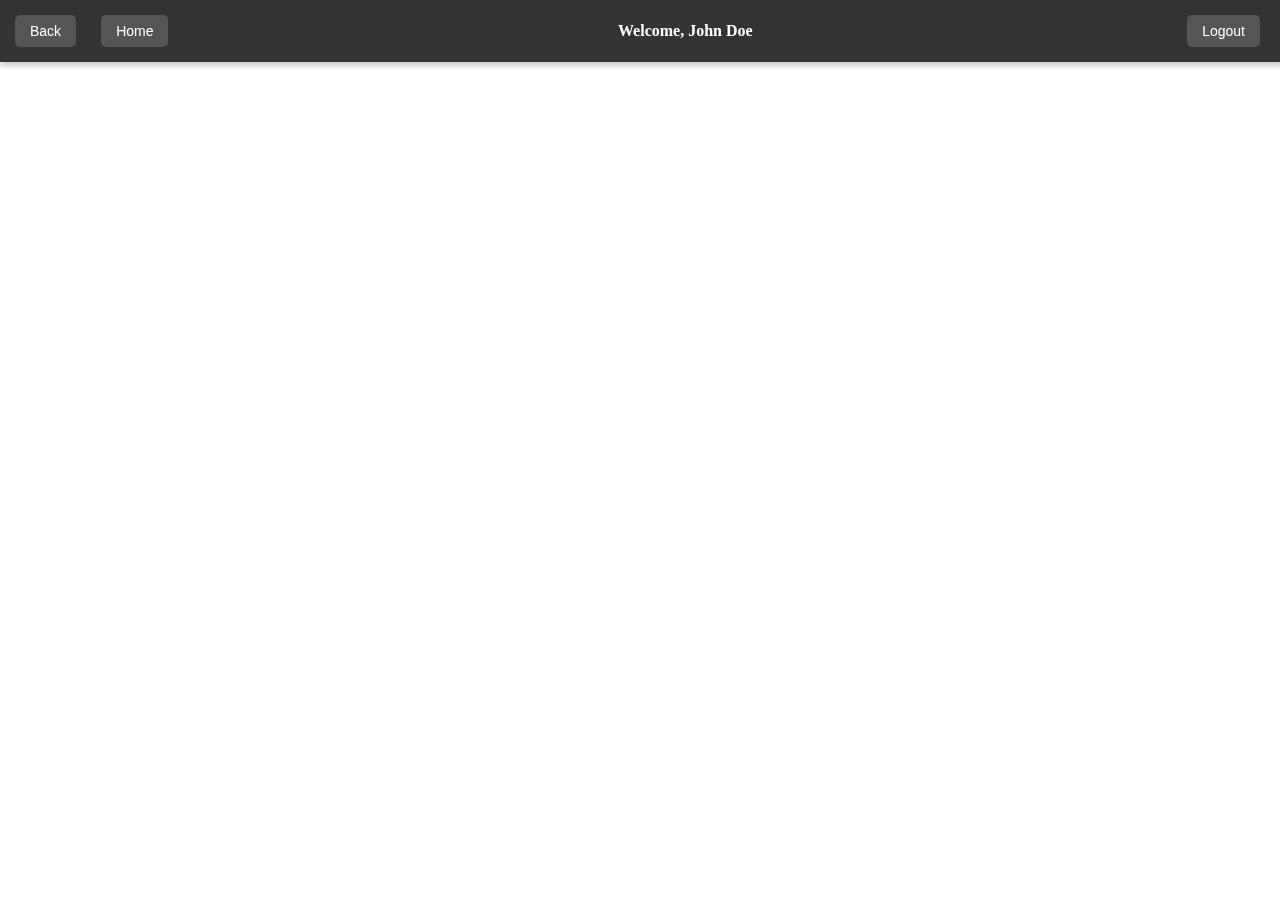
<file: templates/header.html>
<!DOCTYPE html>
<html lang="en">
  <head>
    <meta charset="UTF-8" />
    <meta name="viewport" content="width=device-width, initial-scale=1.0" />
    <title>Responsive Header</title>
    <link rel="stylesheet" href="../static/style_header.css" />
  </head>
  <body>
    <div class="header">
      <div class="left">
        <button onclick="goBack()">Back</button>
        <button onclick="goHome()">Home</button>
      </div>
      <div class="user-info">Welcome, <span id="username">User</span></div>
      <div class="right">
        <button onclick="logout()" id="logout_button">Logout</button>
      </div>
    </div>

    <script>
      // Function to go back
      function goBack() {
        window.history.back();
      }

      // Function to go to home page
      function goHome() {
        window.location.href = "/"; // Change '/' to your home page URL
      }

      // Function to logout
      function logout() {
        alert("Logging out...");
        window.location.href = "/login"; // Redirect to login page
      }

      // Simulating user name (replace with actual user data fetching)
      document.getElementById("username").innerText = "John Doe"; // Replace dynamically
    </script>
  </body>
</html>
</file>
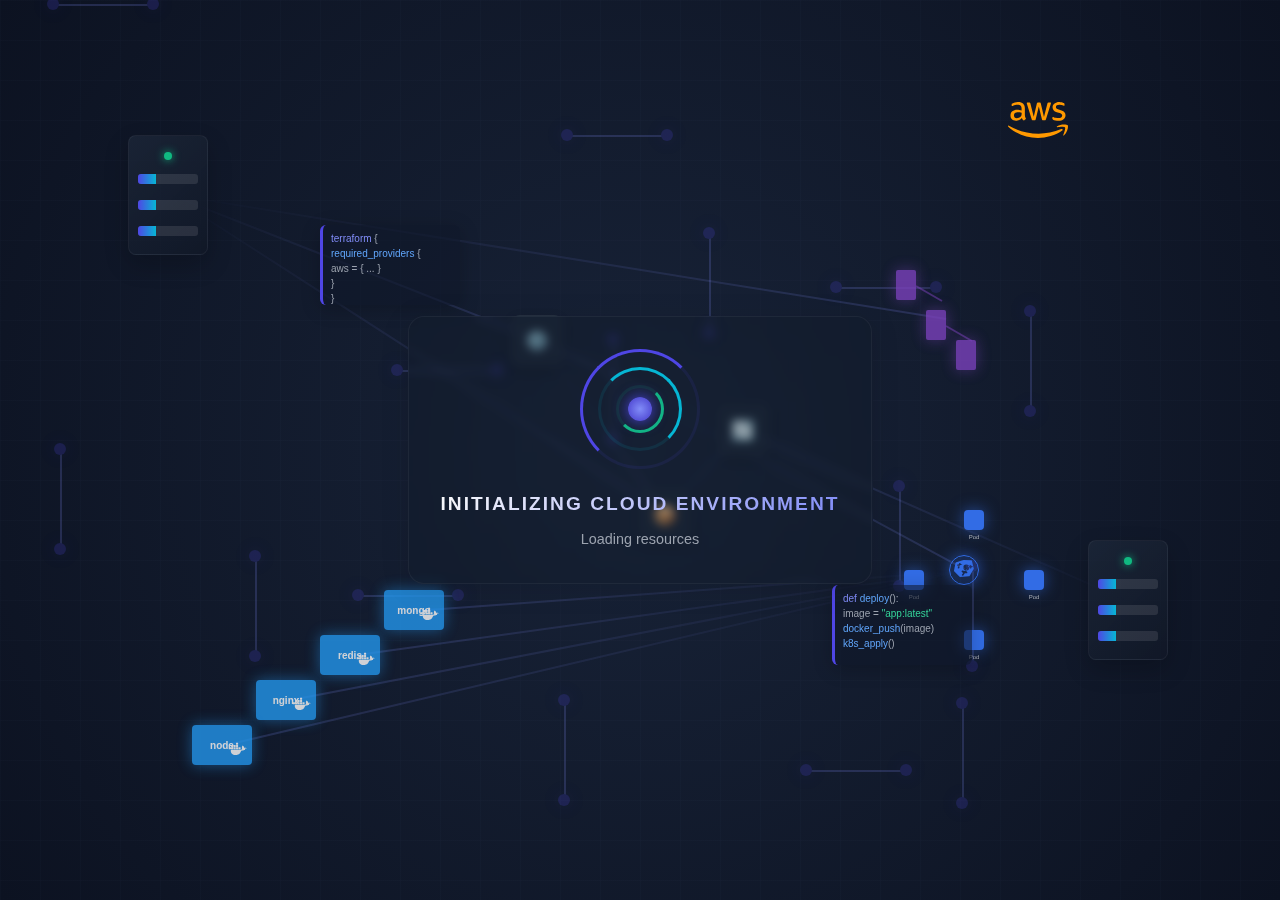
<file: templates/loading2.html>
<!DOCTYPE html>
<html lang="en">
  <head>
    <meta charset="UTF-8" />
    <meta name="viewport" content="width=device-width, initial-scale=1.0" />
    <title>Cloud Tech Loading</title>
    <style>
      /* Core styling and variables */
      :root {
        --primary: #4f46e5;
        --primary-dark: #4338ca;
        --primary-light: #818cf8;
        --secondary: #06b6d4;
        --secondary-dark: #0891b2;
        --accent: #10b981;
        --accent-alt: #0ea5e9;
        --terraform: #7b42bc;
        --kubernetes: #326ce5;
        --docker: #2496ed;
        --git: #f05032;
        --aws: #ff9900;
        --dark: #111827;
        --dark-2: #1f2937;
        --light: #f9fafb;
        --gray: #9ca3af;
        --glass: rgba(17, 25, 40, 0.75);
        --glass-border: rgba(255, 255, 255, 0.125);
        --glow-primary: 0 0 20px rgba(79, 70, 229, 0.6);
        --glow-secondary: 0 0 15px rgba(6, 182, 212, 0.5);
        --glow-terraform: 0 0 15px rgba(123, 66, 188, 0.6);
        --glow-kubernetes: 0 0 15px rgba(50, 108, 229, 0.6);
        --glow-docker: 0 0 15px rgba(36, 150, 237, 0.6);
        --transition-smooth: all 0.3s cubic-bezier(0.4, 0, 0.2, 1);
      }

      * {
        margin: 0;
        padding: 0;
        box-sizing: border-box;
        font-family: "SF Pro Display", -apple-system, BlinkMacSystemFont,
          "Segoe UI", Roboto, Oxygen, Ubuntu, sans-serif;
      }

      body {
        height: 100vh;
        overflow: hidden;
        background-color: var(--dark);
        color: var(--light);
        display: flex;
        justify-content: center;
        align-items: center;
        position: relative;
      }

      /* Loading overlay */
      .loading-overlay {
        position: fixed;
        top: 0;
        left: 0;
        width: 100%;
        height: 100%;
        background: radial-gradient(circle at center, #182338 0%, #0c1221 100%);
        z-index: 9999;
        display: flex;
        flex-direction: column;
        justify-content: center;
        align-items: center;
      }

      /* Grid overlay */
      .grid-overlay {
        position: absolute;
        top: 0;
        left: 0;
        width: 100%;
        height: 100%;
        background-image: linear-gradient(
            rgba(65, 78, 112, 0.05) 1px,
            transparent 1px
          ),
          linear-gradient(90deg, rgba(65, 78, 112, 0.05) 1px, transparent 1px);
        background-size: 40px 40px;
        pointer-events: none;
      }

      /* Loading content wrapper */
      .loading-content {
        position: relative;
        z-index: 100;
        display: flex;
        flex-direction: column;
        align-items: center;
        justify-content: center;
        padding: 2rem;
        backdrop-filter: blur(5px);
        border-radius: 16px;
        background: rgba(17, 25, 40, 0.3);
        border: 1px solid rgba(255, 255, 255, 0.05);
        box-shadow: 0 4px 30px rgba(0, 0, 0, 0.1);
      }

      /* Circular progress indicator */
      .circular-progress {
        position: relative;
        width: 120px;
        height: 120px;
        margin-bottom: 1.5rem;
        perspective: 1000px;
      }

      .circle-outer {
        position: absolute;
        width: 100%;
        height: 100%;
        border-radius: 50%;
        border: 3px solid rgba(79, 70, 229, 0.1);
        border-top-color: var(--primary);
        border-left-color: var(--primary);
        animation: spinCircle 2s linear infinite;
      }

      .circle-middle {
        position: absolute;
        width: 70%;
        height: 70%;
        top: 15%;
        left: 15%;
        border-radius: 50%;
        border: 3px solid rgba(6, 182, 212, 0.1);
        border-top-color: var(--secondary);
        border-right-color: var(--secondary);
        animation: spinCircleReverse 3s linear infinite;
      }

      .circle-inner {
        position: absolute;
        width: 40%;
        height: 40%;
        top: 30%;
        left: 30%;
        border-radius: 50%;
        border: 3px solid rgba(16, 185, 129, 0.1);
        border-bottom-color: var(--accent);
        border-right-color: var(--accent);
        animation: spinCircle 1.5s linear infinite;
      }

      .circle-core {
        position: absolute;
        width: 20%;
        height: 20%;
        top: 40%;
        left: 40%;
        border-radius: 50%;
        background: radial-gradient(
          circle at center,
          var(--primary-light),
          var(--primary-dark)
        );
        box-shadow: 0 0 15px var(--primary);
        animation: pulseCore 2s ease-in-out infinite alternate;
      }

      .loading-title {
        font-size: 1.2rem;
        font-weight: 600;
        letter-spacing: 2px;
        margin-bottom: 1rem;
        background: linear-gradient(135deg, var(--light), var(--primary-light));
        -webkit-background-clip: text;
        background-clip: text;
        color: transparent;
        text-align: center;
      }

      .loading-status {
        font-size: 0.9rem;
        color: var(--gray);
        min-height: 20px;
        text-align: center;
      }

      /* Animated dots */
      .loading-dots {
        display: inline-block;
      }

      .loading-dots::after {
        content: "";
        animation: loadingDots 1.5s infinite;
      }

      /* CI/CD Pipeline animation elements */
      .pipeline-system {
        position: absolute;
        width: 100%;
        height: 100%;
        pointer-events: none;
        z-index: 1;
      }

      .pipeline {
        position: absolute;
        height: 2px;
        background: var(--primary-light);
        opacity: 0.2;
        transform-origin: left center;
        will-change: width, height, opacity;
      }

      .pipeline-horizontal {
        width: 100px;
        animation: extendPipeline 4s infinite;
      }

      .pipeline-vertical {
        width: 2px;
        height: 100px;
        animation: extendPipelineVertical 4s infinite;
      }

      .pipeline-node {
        position: absolute;
        width: 12px;
        height: 12px;
        background: var(--primary);
        border-radius: 50%;
        box-shadow: var(--glow-primary);
        will-change: transform, opacity;
      }

      .pipeline-data {
        position: absolute;
        width: 8px;
        height: 4px;
        background: var(--secondary);
        border-radius: 4px;
        box-shadow: var(--glow-secondary);
        opacity: 0;
        animation: moveData 4s infinite;
        will-change: transform, opacity;
      }

      /* Cloud server elements */
      .cloud-server {
        position: absolute;
        width: 80px;
        height: 120px;
        background: linear-gradient(
          135deg,
          rgba(30, 41, 59, 0.7),
          rgba(17, 24, 39, 0.8)
        );
        border-radius: 8px;
        border: 1px solid rgba(255, 255, 255, 0.05);
        display: flex;
        flex-direction: column;
        align-items: center;
        justify-content: space-around;
        padding: 10px;
        box-shadow: 0 10px 25px rgba(0, 0, 0, 0.2);
        will-change: transform;
        animation: floatServer 10s ease-in-out infinite;
        z-index: 1;
      }

      .server-light {
        width: 8px;
        height: 8px;
        border-radius: 50%;
        background-color: var(--accent);
        box-shadow: 0 0 8px var(--accent);
        animation: serverPulse 2s infinite alternate;
      }

      .server-rack {
        width: 60px;
        height: 10px;
        background-color: rgba(255, 255, 255, 0.1);
        border-radius: 3px;
        margin: 2px 0;
        position: relative;
        overflow: hidden;
      }

      .server-progress {
        position: absolute;
        top: 0;
        left: 0;
        height: 100%;
        width: 30%;
        background: linear-gradient(90deg, var(--primary), var(--secondary));
        animation: serverProgress 4s infinite;
        will-change: width;
      }

      /* Code block animation */
      .code-block {
        position: absolute;
        width: 140px;
        height: 80px;
        background: rgba(15, 23, 42, 0.6);
        border-radius: 6px;
        border-left: 3px solid var(--primary);
        padding: 8px;
        font-family: "Fira Code", monospace;
        font-size: 10px;
        color: var(--gray);
        box-shadow: 0 4px 20px rgba(0, 0, 0, 0.2);
        overflow: hidden;
        will-change: transform;
        animation: floatCodeBlock 15s ease-in-out infinite alternate;
        z-index: 1;
      }

      .code-line {
        margin-bottom: 4px;
        white-space: nowrap;
        transform: translateX(0);
        animation: codeLine 12s infinite;
      }

      .code-keyword {
        color: #818cf8;
      }

      .code-string {
        color: #34d399;
      }

      .code-function {
        color: #60a5fa;
      }

      /* Technology elements */
      .tech-element {
        position: absolute;
        display: flex;
        align-items: center;
        justify-content: center;
        z-index: 2;
      }

      /* Docker container elements */
      .docker-container {
        position: absolute;
        width: 60px;
        height: 40px;
        background: var(--docker);
        border-radius: 4px;
        display: flex;
        align-items: center;
        justify-content: center;
        color: white;
        font-size: 10px;
        font-weight: bold;
        box-shadow: var(--glow-docker);
        opacity: 0.8;
        transform-origin: center bottom;
        animation: floatDocker 8s ease-in-out infinite,
          scaleDocker 5s ease-in-out infinite alternate;
        z-index: 1;
      }

      .docker-container::before {
        content: "";
        position: absolute;
        width: 20px;
        height: 20px;
        background-image: url("data:image/svg+xml,%3Csvg xmlns='http://www.w3.org/2000/svg' viewBox='0 0 24 24' fill='%23FFFFFF'%3E%3Cpath d='M13.983 11.078h2.119a.186.186 0 00.186-.185V9.006a.186.186 0 00-.186-.186h-2.119a.185.185 0 00-.185.185v1.888c0 .102.083.185.185.185m-2.954-5.43h2.118a.186.186 0 00.186-.186V3.574a.186.186 0 00-.186-.185h-2.118a.185.185 0 00-.185.185v1.888c0 .102.082.185.185.185m0 2.716h2.118a.187.187 0 00.186-.186V6.29a.186.186 0 00-.186-.185h-2.118a.185.185 0 00-.185.185v1.887c0 .102.082.185.185.186m-2.93 0h2.12a.186.186 0 00.184-.186V6.29a.185.185 0 00-.185-.185H8.1a.185.185 0 00-.185.185v1.887c0 .102.083.185.185.186m-2.964 0h2.119a.186.186 0 00.185-.186V6.29a.185.185 0 00-.185-.185H5.136a.186.186 0 00-.186.185v1.887c0 .102.084.185.186.186m5.893 2.715h2.118a.186.186 0 00.186-.185V9.006a.186.186 0 00-.186-.186h-2.118a.185.185 0 00-.185.185v1.888c0 .102.082.185.185.185m-2.93 0h2.12a.185.185 0 00.184-.185V9.006a.185.185 0 00-.184-.186h-2.12a.185.185 0 00-.184.185v1.888c0 .102.083.185.185.185m-2.964 0h2.119a.185.185 0 00.185-.185V9.006a.185.185 0 00-.185-.186H5.136a.186.186 0 00-.186.185v1.888c0 .102.084.185.186.185m-2.92 0h2.12a.185.185 0 00.184-.185V9.006a.185.185 0 00-.184-.186h-2.12a.185.185 0 00-.184.185v1.888c0 .102.082.185.185.185M23.763 9.89c-.065-.051-.672-.51-1.954-.51-.338.001-.676.03-1.01.087-.248-1.7-1.653-2.53-1.716-2.566l-.344-.199-.226.327c-.284.438-.49.922-.612 1.43-.23.97-.09 1.882.403 2.661-.6.332-1.246.514-1.946.542H4.746c-.248.798-.28 1.635-.099 2.442.22.957.685 1.87 1.304 2.492.715.675 1.585 1.13 2.499 1.29.6.097 1.205.146 1.813.145.503 0 1.003-.057 1.497-.171.488-.112.964-.273 1.423-.479.292-.133.593-.257.867-.415.662-.379 1.243-.893 1.692-1.495.169-.21.32-.431.455-.657.364-.63.572-1.321.608-2.062h.345c1.096 0 2.24-.08 3.108-.344.242-.079.478-.17.707-.271.166-.064.603-.262.736-.687.045-.141.046-.283.005-.424-.087-.238-.327-.423-.668-.423'/%3E%3C/svg%3E");
        background-repeat: no-repeat;
        background-size: contain;
        right: 5px;
        bottom: 5px;
      }

      /* Terraform elements */
      .terraform-element {
        position: absolute;
        width: 100px;
        height: 100px;
        z-index: 1;
      }

      .terraform-block {
        position: absolute;
        width: 20px;
        height: 30px;
        background: var(--terraform);
        border-radius: 2px;
        box-shadow: var(--glow-terraform);
        opacity: 0.8;
        transform-origin: center center;
      }

      .terraform-line {
        position: absolute;
        height: 2px;
        background: var(--terraform);
        opacity: 0.5;
        transform-origin: left center;
        animation: extendTerraformLine 3s ease-in-out infinite alternate;
      }

      /* Kubernetes elements */
      .kubernetes-element {
        position: absolute;
        width: 120px;
        height: 120px;
        z-index: 1;
      }

      .kubernetes-pod {
        position: absolute;
        width: 20px;
        height: 20px;
        background: var(--kubernetes);
        border-radius: 4px;
        box-shadow: var(--glow-kubernetes);
        display: flex;
        align-items: center;
        justify-content: center;
        color: white;
        font-size: 10px;
        animation: floatPod 10s ease-in-out infinite;
      }

      .kubernetes-pod::before {
        content: "Pod";
        font-size: 6px;
        position: absolute;
        bottom: -10px;
        color: rgba(255, 255, 255, 0.6);
      }

      .kubernetes-center {
        position: absolute;
        width: 30px;
        height: 30px;
        top: 50%;
        left: 50%;
        transform: translate(-50%, -50%);
        background: rgba(50, 108, 229, 0.2);
        border-radius: 50%;
        border: 1px solid var(--kubernetes);
        box-shadow: var(--glow-kubernetes);
        display: flex;
        align-items: center;
        justify-content: center;
      }

      .kubernetes-center::before {
        content: "";
        position: absolute;
        width: 20px;
        height: 20px;
        background-image: url("data:image/svg+xml,%3Csvg xmlns='http://www.w3.org/2000/svg' viewBox='0 0 24 24' fill='%23326CE5'%3E%3Cpath d='M11.988 0a1.71 1.71 0 00-.573.097L2.692 2.788a1.296 1.296 0 00-.92.9L.027 12.59a1.42 1.42 0 00.392 1.2l6.294 6.25c.318.28.734.424 1.157.4l9.96-.792a1.425 1.425 0 001.067-.643l4.578-7.764a1.327 1.327 0 00.242-1.08l-2.17-9.06a1.288 1.288 0 00-.853-.908L12.658.09c-.212-.06-.446-.092-.67-.09zM8.94 5.216c.354.003.686.176.89.467.148.32.127.692-.052.992l-1.158 1a.254.254 0 00-.06.267l.442 1.322c.079.24.016.5-.166.687a.66.66 0 01-.706.12l-1.215-.507c-.084-.034-.18-.034-.264 0l-1.214.507a.66.66 0 01-.707-.12.621.621 0 01-.166-.687l.442-1.322a.254.254 0 00-.06-.267l-1.158-1.001c-.192-.172-.273-.434-.214-.685a.63.63 0 01.514-.476l1.381-.201a.253.253 0 00.205-.147l.617-1.251c.109-.225.328-.38.579-.415a.68.68 0 01.662.283l.812 1.148c.045.066.119.11.199.119l1.392.117a.906.906 0 01.127.011zm5.816.2a3.638 3.638 0 013.649 3.647 3.638 3.638 0 01-3.649 3.646 3.638 3.638 0 01-3.646-3.646A3.638 3.638 0 0114.757 5.416zm4.193.14c.479-.12.981.161 1.116.642l.248.468c.086.174.277.268.469.23l.528-.05c.474-.073.939.194 1.046.661.106.467-.161.94-.618 1.08l-.504.077a.427.427 0 00-.336.336l-.08.503c-.072.467-.402.824-.872.826a.93.93 0 01-.885-.693l-.139-.518a.426.426 0 00-.413-.31h-.523c-.487 0-.88-.395-.883-.883 0-.487.392-.883.883-.883h.523c.182 0 .344-.112.413-.316l.134-.512a.851.851 0 01.893-.658zm-9.949.178a2.57 2.57 0 00-2.57 2.572 2.57 2.57 0 002.57 2.57 2.57 2.57 0 002.573-2.57 2.57 2.57 0 00-2.573-2.572zm6.043 8.389c.21-.001.414.062.587.178.338.228.491.646.376 1.034-.114.388-.465.655-.865.66h-2.128c-.084 0-.162.042-.209.111l-1.616 2.461c-.194.275-.518.428-.853.403-.336-.025-.633-.23-.782-.53a.917.917 0 01.099-.952l1.14-1.733c.05-.07.053-.166.006-.236L9.273 14.03c-.231-.271-.269-.659-.097-.973a.826.826 0 01.839-.377l2.544.456c.09.018.18-.013.249-.08l1.903-1.799a.999.999 0 01.686-.244z'/%3E%3C/svg%3E");
        background-repeat: no-repeat;
        background-size: contain;
      }

      /* Microservice containers */
      .microservice {
        position: absolute;
        width: 50px;
        height: 50px;
        border-radius: 8px;
        background: rgba(30, 41, 59, 0.7);
        border: 1px solid rgba(255, 255, 255, 0.05);
        display: flex;
        align-items: center;
        justify-content: center;
        box-shadow: 0 4px 12px rgba(0, 0, 0, 0.15);
        will-change: transform;
        animation: floatMicroservice 12s ease-in-out infinite alternate;
        z-index: 1;
      }

      .microservice-icon {
        font-size: 1.2rem;
        color: var(--primary-light);
      }

      /* Data packages */
      .data-package {
        position: absolute;
        width: 12px;
        height: 12px;
        border-radius: 4px;
        background: var(--primary-light);
        box-shadow: 0 0 8px var(--primary-light);
        opacity: 0.8;
        animation: floatingData 10s infinite linear;
        z-index: 1;
      }

      /* Connection lines */
      .connection-line {
        position: absolute;
        height: 2px;
        background: linear-gradient(90deg, var(--primary-light), transparent);
        animation: pulseLine 3s infinite;
        z-index: 0;
      }

      /* AWS cloud */
      .aws-cloud {
        position: absolute;
        top: 10%;
        right: 15%;
        width: 80px;
        height: 50px;
        animation: floatCloud 8s ease-in-out infinite;
        z-index: 2;
      }

      .aws-cloud::before {
        content: "";
        position: absolute;
        width: 60px;
        height: 60px;
        background-image: url("data:image/svg+xml,%3Csvg xmlns='http://www.w3.org/2000/svg' viewBox='0 0 24 24' fill='%23FF9900'%3E%3Cpath d='M6.763 10.036c0 .296.032.535.088.71.064.176.144.368.256.576.04.063.056.127.056.183 0 .08-.048.16-.152.24l-.503.335a.383.383 0 0 1-.208.072c-.08 0-.16-.04-.239-.112a2.47 2.47 0 0 1-.287-.375 6.18 6.18 0 0 1-.248-.471c-.622.734-1.405 1.101-2.347 1.101-.67 0-1.205-.191-1.596-.574-.391-.384-.59-.894-.59-1.533 0-.678.239-1.23.726-1.644.487-.415 1.133-.623 1.955-.623.272 0 .551.024.846.064.296.04.6.104.918.176v-.583c0-.607-.127-1.03-.375-1.277-.255-.248-.686-.367-1.3-.367-.28 0-.568.031-.863.103-.295.072-.583.16-.862.272a2.287 2.287 0 0 1-.28.104.488.488 0 0 1-.127.023c-.112 0-.168-.08-.168-.247v-.391c0-.128.016-.224.056-.28a.597.597 0 0 1 .224-.167c.279-.144.614-.264 1.005-.36a4.84 4.84 0 0 1 1.246-.151c.95 0 1.644.216 2.091.647.439.43.662 1.085.662 1.963v2.586zm-3.24 1.214c.263 0 .534-.048.822-.144.287-.096.543-.271.758-.51.128-.152.224-.32.272-.512.047-.191.08-.423.08-.694v-.335a6.66 6.66 0 0 0-.735-.136 6.02 6.02 0 0 0-.75-.048c-.535 0-.926.104-1.19.32-.263.215-.39.518-.39.917 0 .375.095.655.295.846.191.2.47.296.838.296zm6.41.862c-.144 0-.24-.024-.304-.08-.064-.048-.12-.16-.168-.311L7.586 5.55a1.398 1.398 0 0 1-.072-.32c0-.128.064-.2.191-.2h.783c.151 0 .255.025.31.08.065.048.113.16.16.312l1.342 5.284 1.245-5.284c.04-.16.088-.264.151-.312a.549.549 0 0 1 .32-.08h.638c.152 0 .256.025.32.08.063.048.12.16.151.312l1.261 5.348 1.381-5.348c.048-.16.104-.264.16-.312a.52.52 0 0 1 .311-.08h.743c.127 0 .2.065.2.2 0 .04-.009.08-.017.128a1.137 1.137 0 0 1-.056.2l-1.923 6.17c-.048.16-.104.263-.168.311a.51.51 0 0 1-.303.08h-.687c-.151 0-.255-.024-.32-.08-.063-.056-.119-.16-.15-.32l-1.238-5.148-1.23 5.14c-.04.16-.087.264-.15.32-.065.056-.177.08-.32.08zm10.256.215c-.415 0-.83-.048-1.229-.143-.399-.096-.71-.2-.918-.32-.128-.071-.215-.151-.247-.223a.563.563 0 0 1-.048-.224v-.407c0-.167.064-.247.183-.247.048 0 .096.008.144.024.048.016.12.048.2.08.271.12.566.215.878.279.319.064.63.096.95.096.502 0 .894-.088 1.165-.264a.86.86 0 0 0 .415-.758.777.777 0 0 0-.215-.559c-.144-.151-.416-.287-.807-.415l-1.157-.36c-.583-.183-1.014-.454-1.277-.813a1.902 1.902 0 0 1-.4-1.158c0-.335.073-.63.216-.886.144-.255.335-.479.575-.654.24-.184.51-.32.83-.415.32-.096.655-.136 1.006-.136.175 0 .359.008.535.032.183.024.35.056.518.088.16.04.312.08.455.127.144.048.256.096.336.144a.69.69 0 0 1 .24.2.43.43 0 0 1 .071.263v.375c0 .168-.064.256-.184.256a.83.83 0 0 1-.303-.096 3.652 3.652 0 0 0-1.532-.311c-.455 0-.815.071-1.062.223-.248.152-.375.383-.375.71 0 .224.08.416.24.567.159.152.454.304.877.44l1.134.358c.574.184.99.44 1.237.767.247.327.367.702.367 1.117 0 .343-.072.655-.207.926-.144.272-.336.511-.583.703-.248.2-.543.343-.886.447-.36.111-.734.167-1.142.167zM21.698 16.207c-2.626 1.94-6.442 2.969-9.722 2.969-4.598 0-8.74-1.7-11.87-4.526-.247-.223-.024-.527.272-.351 3.384 1.963 7.559 3.153 11.877 3.153 2.914 0 6.114-.607 9.06-1.852.439-.2.814.287.383.607zM22.792 14.961c-.336-.43-2.22-.207-3.074-.103-.255.032-.295-.192-.063-.36 1.5-1.053 3.967-.75 4.254-.399.287.36-.08 2.826-1.485 4.007-.215.184-.423.088-.327-.151.32-.79 1.03-2.57.695-2.994z'/%3E%3C/svg%3E");
        background-repeat: no-repeat;
        background-size: contain;
      }

      /* Animation keyframes */
      @keyframes spinCircle {
        0% {
          transform: rotate(0deg);
        }
        100% {
          transform: rotate(360deg);
        }
      }

      @keyframes spinCircleReverse {
        0% {
          transform: rotate(0deg);
        }
        100% {
          transform: rotate(-360deg);
        }
      }

      @keyframes pulseCore {
        0% {
          transform: scale(1);
          opacity: 0.7;
        }
        100% {
          transform: scale(1.2);
          opacity: 1;
        }
      }

      @keyframes loadingDots {
        0%,
        20% {
          content: "";
        }
        40% {
          content: ".";
        }
        60% {
          content: "..";
        }
        80%,
        100% {
          content: "...";
        }
      }

      @keyframes typeWriter {
        from {
          width: 0;
        }
        to {
          width: 100%;
        }
      }

      @keyframes blink {
        50% {
          opacity: 0;
        }
      }

      @keyframes fadeIn {
        from {
          opacity: 0;
          transform: translateY(10px);
        }
        to {
          opacity: 1;
          transform: translateY(0);
        }
      }

      @keyframes extendPipeline {
        0%,
        20% {
          width: 0;
          opacity: 0.1;
        }
        50%,
        70% {
          width: 100px;
          opacity: 0.5;
        }
        100% {
          width: 0;
          opacity: 0.1;
        }
      }

      @keyframes extendPipelineVertical {
        0%,
        20% {
          height: 0;
          opacity: 0.1;
        }
        50%,
        70% {
          height: 100px;
          opacity: 0.5;
        }
        100% {
          height: 0;
          opacity: 0.1;
        }
      }

      @keyframes moveData {
        0%,
        20% {
          left: 0;
          opacity: 0;
        }
        30% {
          opacity: 1;
        }
        70% {
          left: 100px;
          opacity: 1;
        }
        80%,
        100% {
          left: 100px;
          opacity: 0;
        }
      }

      @keyframes moveDataVertical {
        0%,
        20% {
          top: 0;
          opacity: 0;
        }
        30% {
          opacity: 1;
        }
        70% {
          top: 100px;
          opacity: 1;
        }
        80%,
        100% {
          top: 100px;
          opacity: 0;
        }
      }

      @keyframes serverPulse {
        0% {
          opacity: 0.5;
        }
        100% {
          opacity: 1;
        }
      }

      @keyframes serverProgress {
        0% {
          width: 0;
        }
        50% {
          width: 70%;
        }
        100% {
          width: 0;
        }
      }

      @keyframes codeLine {
        0%,
        10% {
          transform: translateX(0);
        }
        40%,
        60% {
          transform: translateX(-50%);
        }
        90%,
        100% {
          transform: translateX(-100%);
        }
      }

      @keyframes floatServer {
        0%,
        100% {
          transform: translateY(0);
        }
        50% {
          transform: translateY(-10px);
        }
      }

      @keyframes floatCodeBlock {
        0%,
        100% {
          transform: translateY(0) rotate(0deg);
        }
        50% {
          transform: translateY(-15px) rotate(1deg);
        }
      }

      @keyframes floatMicroservice {
        0%,
        100% {
          transform: translateY(0) rotate(0deg);
        }
        33% {
          transform: translateY(-8px) rotate(1deg);
        }
        66% {
          transform: translateY(5px) rotate(-1deg);
        }
      }

      @keyframes floatingData {
        0% {
          transform: translate(0, 0) rotate(0deg);
        }
        25% {
          transform: translate(300px, -100px) rotate(90deg);
        }
        50% {
          transform: translate(400px, 200px) rotate(180deg);
        }
        75% {
          transform: translate(100px, 300px) rotate(270deg);
        }
        100% {
          transform: translate(0, 0) rotate(360deg);
        }
      }

      @keyframes pulseLine {
        0%,
        100% {
          opacity: 0.1;
        }
        50% {
          opacity: 0.5;
        }
      }

      @keyframes floatDocker {
        0%,
        100% {
          transform: translateY(0);
        }
        50% {
          transform: translateY(-15px);
        }
      }

      @keyframes scaleDocker {
        0%,
        100% {
          transform: scaleY(1);
        }
        50% {
          transform: scaleY(1.1);
        }
      }

      @keyframes extendTerraformLine {
        0% {
          width: 0;
          opacity: 0.1;
        }
        50% {
          width: 50px;
          opacity: 0.5;
        }
        100% {
          width: 0;
          opacity: 0.1;
        }
      }

      @keyframes floatPod {
        0% {
          transform: translate(0, 0) rotate(0deg);
        }
        25% {
          transform: translate(20px, -20px) rotate(10deg);
        }
        50% {
          transform: translate(0, -40px) rotate(0deg);
        }
        75% {
          transform: translate(-20px, -20px) rotate(-10deg);
        }
        100% {
          transform: translate(0, 0) rotate(0deg);
        }
      }

      @keyframes floatCloud {
        0%,
        100% {
          transform: translateY(0) scale(1);
        }
        50% {
          transform: translateY(-15px) scale(1.05);
        }
      }
    </style>
  </head>
  <body>
    <div class="loading-overlay">
      <!-- Grid overlay -->
      <div class="grid-overlay"></div>

      <!-- CI/CD Pipeline system -->
      <div id="pipeline-system" class="pipeline-system"></div>

      <!-- Docker containers -->
      <div class="docker-container" style="bottom: 20%; left: 20%">nginx</div>
      <div class="docker-container" style="bottom: 25%; left: 25%">redis</div>
      <div class="docker-container" style="bottom: 30%; left: 30%">mongo</div>
      <div class="docker-container" style="bottom: 15%; left: 15%">node</div>

      <!-- Cloud servers -->
      <div class="cloud-server" style="top: 15%; left: 10%">
        <div class="server-light"></div>
        <div class="server-rack"><div class="server-progress"></div></div>
        <div class="server-rack"><div class="server-progress"></div></div>
        <div class="server-rack"><div class="server-progress"></div></div>
      </div>

      <div class="cloud-server" style="top: 60%; left: 85%">
        <div class="server-light"></div>
        <div class="server-rack"><div class="server-progress"></div></div>
        <div class="server-rack"><div class="server-progress"></div></div>
        <div class="server-rack"><div class="server-progress"></div></div>
      </div>

      <!-- Terraform infrastructure -->
      <div class="terraform-element" style="top: 30%; left: 70%">
        <div class="terraform-block" style="top: 0; left: 0"></div>
        <div class="terraform-block" style="top: 40px; left: 30px"></div>
        <div class="terraform-block" style="top: 70px; left: 60px"></div>
        <div
          class="terraform-line"
          style="top: 15px; left: 20px; width: 30px; transform: rotate(30deg)"
        ></div>
        <div
          class="terraform-line"
          style="top: 55px; left: 50px; width: 30px; transform: rotate(30deg)"
        ></div>
      </div>

      <!-- Kubernetes pods -->
      <div class="kubernetes-element" style="bottom: 30%; right: 20%">
        <div class="kubernetes-center"></div>
        <div class="kubernetes-pod" style="top: 0; left: 50%"></div>
        <div class="kubernetes-pod" style="top: 50%; left: 0"></div>
        <div class="kubernetes-pod" style="top: 100%; left: 50%"></div>
        <div class="kubernetes-pod" style="top: 50%; left: 100%"></div>
      </div>

      <!-- Code blocks -->
      <div class="code-block" style="top: 25%; left: 25%">
        <div class="code-line">
          <span class="code-keyword">terraform</span> {
        </div>
        <div class="code-line">
          <span class="code-function">required_providers</span> {
        </div>
        <div class="code-line">aws = { ... }</div>
        <div class="code-line">}</div>
        <div class="code-line">}</div>
      </div>

      <div class="code-block" style="top: 65%; left: 65%">
        <div class="code-line">
          <span class="code-keyword">def</span>
          <span class="code-function">deploy</span>():
        </div>
        <div class="code-line">
          image = <span class="code-string">"app:latest"</span>
        </div>
        <div class="code-line">
          <span class="code-function">docker_push</span>(image)
        </div>
        <div class="code-line">
          <span class="code-function">k8s_apply</span>()
        </div>
      </div>

      <!-- Microservices -->
      <div class="microservice" style="top: 35%; left: 40%">
        <div class="microservice-icon">⚙️</div>
      </div>

      <div class="microservice" style="top: 45%; right: 40%">
        <div class="microservice-icon">🔄</div>
      </div>

      <div class="microservice" style="bottom: 40%; left: 50%">
        <div class="microservice-icon">📦</div>
      </div>

      <!-- AWS Cloud -->
      <div class="aws-cloud"></div>

      <!-- Loading content with single animation -->
      <div class="loading-content">
        <!-- Circular Progress Indicator -->
        <div class="circular-progress">
          <div class="circle-outer"></div>
          <div class="circle-middle"></div>
          <div class="circle-inner"></div>
          <div class="circle-core"></div>
        </div>

        <!-- Fixed title -->
        <div class="loading-title">INITIALIZING CLOUD ENVIRONMENT</div>

        <!-- Dynamic status message -->
        <div class="loading-status" id="loading-status">
          Loading resources<span class="loading-dots"></span>
        </div>
      </div>
    </div>

    <script>
    //   function checkTaskStatus1() {
    //     fetch("/check_task_status1")
    //       .then((response) => response.json())
    //       .then((data) => {
    //         if (data.status === "complete") {
    //           window.location.href = data.redirect;
    //         } else {
    //           setTimeout(checkTaskStatus1, 2000);
    //         }
    //       });
    //   }

    //   document.addEventListener("DOMContentLoaded", function () {
    //     setTimeout(checkTaskStatus1, 1000);
    //   });

      function checkTaskStatus() {
        fetch("/check_task_status")
          .then((response) => response.json())
          .then((data) => {
            if (data.status === "complete") {
              window.location.href = data.redirect;
            } else {
              setTimeout(checkTaskStatus, 1000);
            }
          });
      }

      document.addEventListener("DOMContentLoaded", function () {
        setTimeout(checkTaskStatus, 1000);
      });

      // Check the status of the task to change pagw
      // function checkStatus() {
      //   // If your blueprint is mounted at a path like /flask_v1
      //   fetch("/flask_v1/status")
      //     .then((response) => {
      //       if (response.redirected) {
      //         window.location.href = response.url;
      //       }
      //     })
      //     .catch((err) => console.error("Error checking status:", err));
      // }

      // // Check the status every 1 second
      // setInterval(checkStatus, 100);

      document.addEventListener("DOMContentLoaded", function () {
        const pipelineSystem = document.getElementById("pipeline-system");
        const loadingStatus = document.getElementById("loading-status");

        // Loading status messages
        const statusMessages = [
          "Loading resources",
          "Initializing Docker containers",
          "Provisioning infrastructure with Terraform",
          "Setting up Kubernetes cluster",
          "Configuring CI/CD pipelines",
          "Connecting microservices",
          "Setting up AWS environment",
          "Registering service endpoints",
          "Validating security configuration",
          "Preparing deployment pipelines",
          "Creating network interfaces",
          "Configuring autoscaling policies",
          "Almost ready",
          "Launching application",
        ];

        // Create pipelines and nodes
        function createPipelines() {
          // Clear existing pipelines
          pipelineSystem.innerHTML = "";

          // Number of pipeline elements
          const numPipelines = 15;

          for (let i = 0; i < numPipelines; i++) {
            // Random position
            const x = Math.random() * (window.innerWidth - 100);
            const y = Math.random() * (window.innerHeight - 100);

            // Random direction (horizontal or vertical)
            const isVertical = Math.random() > 0.5;

            // Create pipeline
            const pipeline = document.createElement("div");
            pipeline.className = isVertical
              ? "pipeline pipeline-vertical"
              : "pipeline pipeline-horizontal";
            pipeline.style.left = x + "px";
            pipeline.style.top = y + "px";
            pipeline.style.animationDelay = Math.random() * 4 + "s";
            pipelineSystem.appendChild(pipeline);

            // Create start node
            const startNode = document.createElement("div");
            startNode.className = "pipeline-node";
            startNode.style.left = "0";
            startNode.style.top = "0";
            startNode.style.transform = "translate(-50%, -50%)";
            pipeline.appendChild(startNode);

            // Create end node for horizontal pipelines
            if (!isVertical) {
              const endNode = document.createElement("div");
              endNode.className = "pipeline-node";
              endNode.style.right = "0";
              endNode.style.top = "0";
              endNode.style.left = "auto";
              endNode.style.transform = "translate(50%, -50%)";
              pipeline.appendChild(endNode);
            } else {
              // End node for vertical pipelines
              const endNode = document.createElement("div");
              endNode.className = "pipeline-node";
              endNode.style.left = "0";
              endNode.style.bottom = "0";
              endNode.style.top = "auto";
              endNode.style.transform = "translate(-50%, 50%)";
              pipeline.appendChild(endNode);
            }

            // Create moving data
            const data = document.createElement("div");
            data.className = "pipeline-data";
            data.style.animationDelay = Math.random() * 2 + "s";

            if (isVertical) {
              data.style.top = "0";
              data.style.left = "0";
              data.style.transform = "translate(-50%, 0)";
              data.style.animation = "moveDataVertical 4s infinite";
            }

            pipeline.appendChild(data);
          }

          // Add connection lines between elements
          createConnectionLines();
        }

        // Create connection lines between elements
        function createConnectionLines() {
          const microservices = document.querySelectorAll(".microservice");
          const servers = document.querySelectorAll(".cloud-server");
          const terraform = document.querySelector(".terraform-element");
          const kubernetes = document.querySelector(".kubernetes-element");
          const docker = document.querySelectorAll(".docker-container");

          // Connect microservices to each other
          for (let i = 0; i < microservices.length - 1; i++) {
            connectElements(microservices[i], microservices[i + 1]);
          }

          // Connect last microservice to first (complete the circle)
          if (microservices.length > 1) {
            connectElements(
              microservices[microservices.length - 1],
              microservices[0]
            );
          }

          // Connect microservices to servers
          microservices.forEach((micro, index) => {
            if (servers[index % servers.length]) {
              connectElements(micro, servers[index % servers.length]);
            }
          });

          // Connect Kubernetes to microservices
          if (kubernetes && microservices.length > 0) {
            connectElements(kubernetes, microservices[0]);
          }

          // Connect Terraform to servers
          if (terraform && servers.length > 0) {
            connectElements(terraform, servers[0]);
          }

          // Connect Docker containers to Kubernetes
          if (kubernetes) {
            docker.forEach((container) => {
              connectElements(container, kubernetes);
            });
          }
        }

        // Helper function to connect two elements with a line
        function connectElements(elem1, elem2) {
          if (!elem1 || !elem2) return;

          const rect1 = elem1.getBoundingClientRect();
          const rect2 = elem2.getBoundingClientRect();

          const x1 = rect1.left + rect1.width / 2;
          const y1 = rect1.top + rect1.height / 2;
          const x2 = rect2.left + rect2.width / 2;
          const y2 = rect2.top + rect2.height / 2;

          const length = Math.sqrt(Math.pow(x2 - x1, 2) + Math.pow(y2 - y1, 2));
          const angle = (Math.atan2(y2 - y1, x2 - x1) * 180) / Math.PI;

          const line = document.createElement("div");
          line.className = "connection-line";
          line.style.width = length + "px";
          line.style.left = x1 + "px";
          line.style.top = y1 + "px";
          line.style.transformOrigin = "0 0";
          line.style.transform = "rotate(" + angle + "deg)";
          line.style.opacity = 0.2;

          pipelineSystem.appendChild(line);
        }

        // Generate dynamic shooting data packets
        function createDataPackets() {
          setInterval(() => {
            const packet = document.createElement("div");
            packet.className = "data-package";

            // Random starting position
            packet.style.top = Math.random() * window.innerHeight + "px";
            packet.style.left = Math.random() * window.innerWidth + "px";

            // Random size
            const size = 6 + Math.random() * 10;
            packet.style.width = size + "px";
            packet.style.height = size + "px";

            // Random animation duration and delay
            const duration = 5 + Math.random() * 10;
            packet.style.animationDuration = duration + "s";

            document.body.appendChild(packet);

            // Remove after animation finishes
            setTimeout(() => {
              packet.remove();
            }, duration * 1000);
          }, 800);
        }

        // Update loading status
        let currentStatus = 0;
        function updateLoadingStatus() {
          const intervalId = setInterval(() => {
            if (currentStatus < statusMessages.length) {
              loadingStatus.innerHTML =
                statusMessages[currentStatus] +
                '<span class="loading-dots"></span>';
              currentStatus++;
            } else {
              clearInterval(intervalId);
              // Reset the loop for demo purposes
              currentStatus = 0;
              updateLoadingStatus();
            }
          }, 2000);
        }

        // Initialize everything
        createPipelines();
        createDataPackets();
        updateLoadingStatus();

        // Handle window resize
        window.addEventListener("resize", function () {
          createPipelines();
        });
      });
    </script>
  </body>
</html>
</file>
<file: static/style_header.css>
/* Header Styles */
      .header {
        display: flex;
        justify-content: space-between;
        align-items: center;
        flex-wrap: wrap; /* Allows wrapping if screen is small */
        padding: 10px;
        background-color: #333;
        color: white;
        position: fixed;
        top: 0;
        left: 0;
        width: 100%;
        height: auto; /* Adjusts height dynamically */
        box-shadow: 0px 4px 6px rgba(0, 0, 0, 0.2);
        z-index: 1000;
      }

      .header .left,
      .header .right {
        display: flex;
        align-items: center;
      }

      .header button {
        background-color: #555;
        color: white;
        border: none;
        padding: 8px 15px;
        margin: 5px;
        cursor: pointer;
        border-radius: 5px;
        font-size: 14px;
        margin-right: 20px;
      }

    #logout_button{
        margin-right: 30px;
    }

      .header button:hover {
        background-color: #777;
      }

      .user-info {
        font-size: 16px;
        font-weight: bold;
        text-align: center;
        flex-grow: 1; /* Ensures it takes available space */
        min-width: 100px;
      }

      /* Responsive Fix */
      @media (max-width: 600px) {
        .header {
          flex-direction: column;
          text-align: center;
          padding: 10px;
        }
        .header .left,
        .header .right {
          width: 100%;
          justify-content: center;
        }
        .header button {
          width: 80px;
        }
</file>
